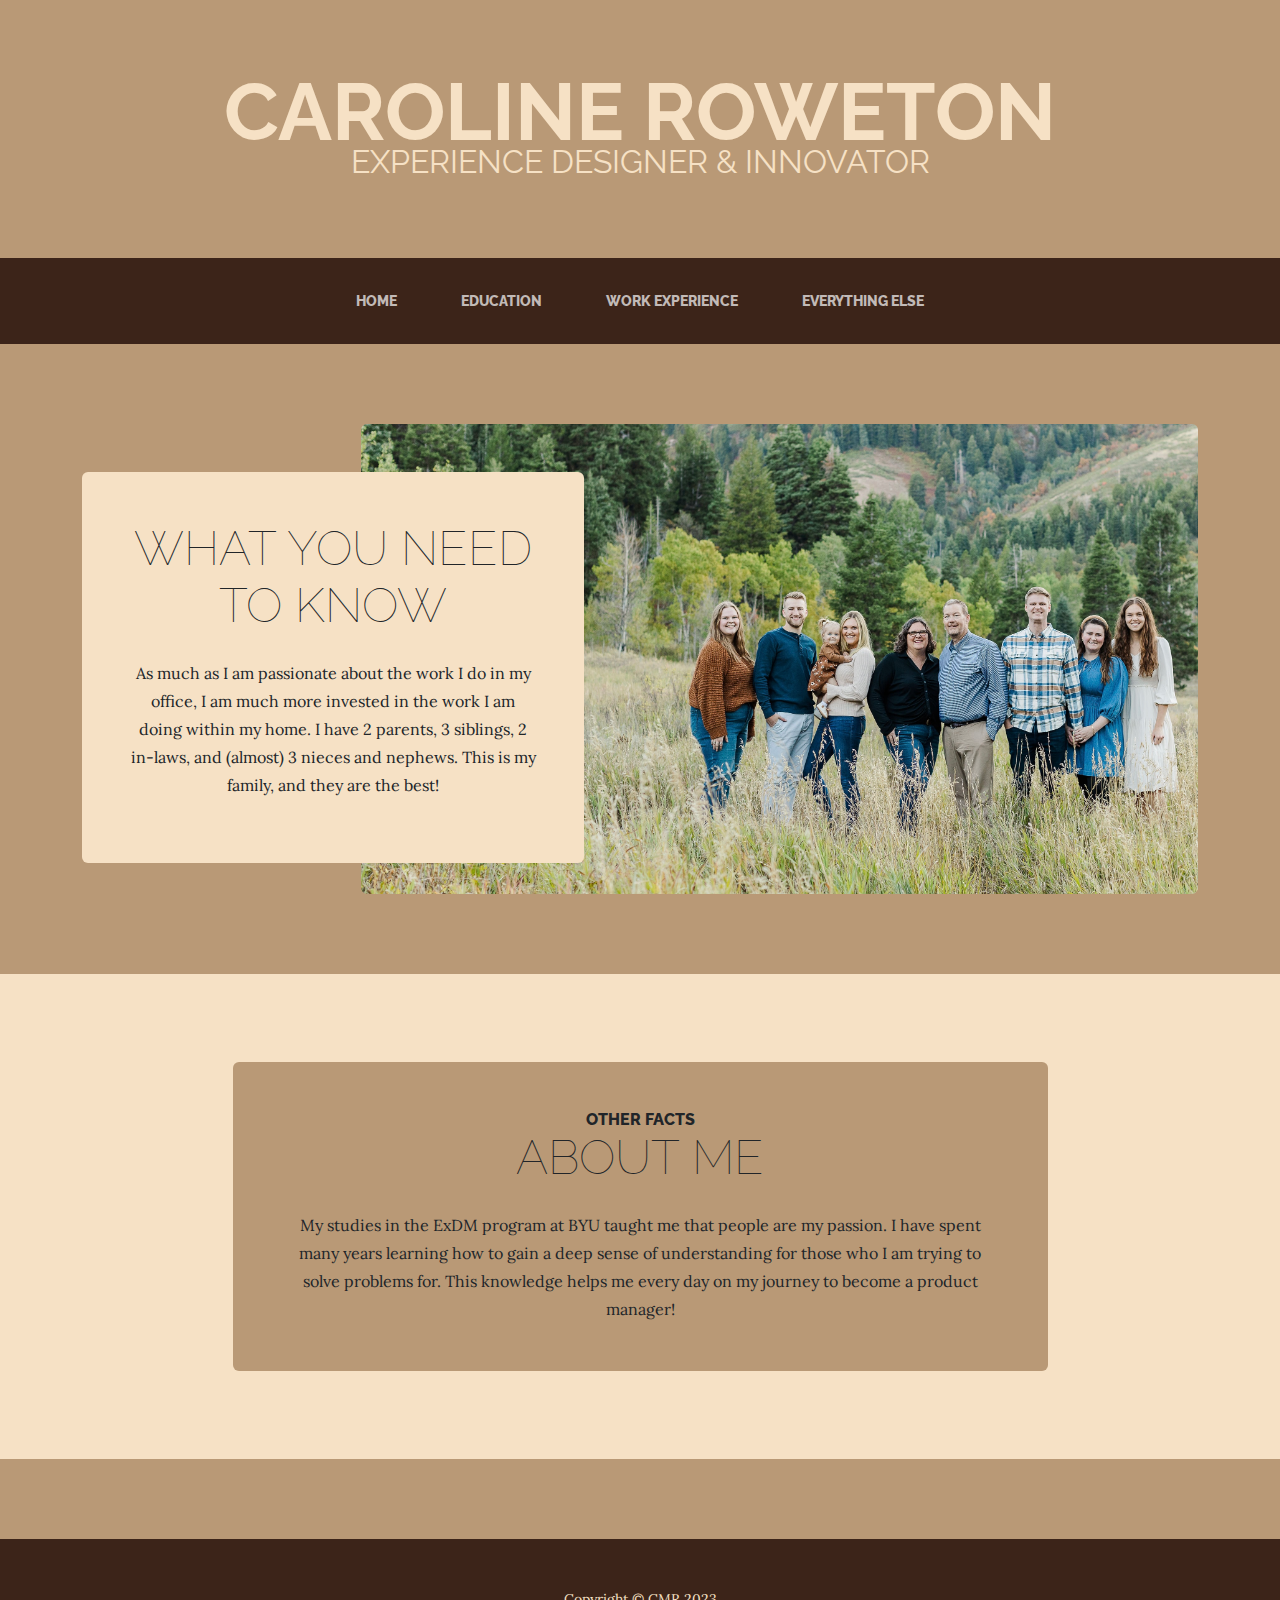
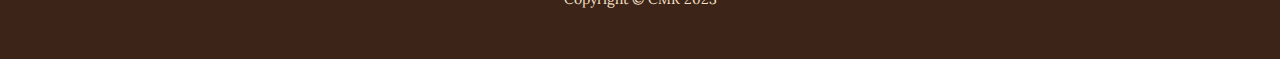
<file: index.html>
<!DOCTYPE html>
<html lang="en">
    <head>
        <meta charset="utf-8" />
        <meta name="viewport" content="width=device-width, initial-scale=1, shrink-to-fit=no" />
        <meta name="Caroline Roweton's Resume" content="Resume for Caroline Roweton with her experience and education" />
        <meta name="Caroline Roweton" content="" />
        <title>Caroline Roweton, Customer Success Manager, Smarty LLC</title>
        <link rel="icon" type="image/x-icon" href="assets/favicon.ico" />
        <!-- Google fonts-->
        <link href="https://fonts.googleapis.com/css?family=Raleway:100,100i,200,200i,300,300i,400,400i,500,500i,600,600i,700,700i,800,800i,900,900i" rel="stylesheet" />
        <link href="https://fonts.googleapis.com/css?family=Lora:400,400i,700,700i" rel="stylesheet" />
        <!-- Core theme CSS (includes Bootstrap)-->
        <link href="css/styles.css" rel="stylesheet" />
    </head>
    <body>
        <header>
            <h1 class="site-heading text-center text-faded d-none d-lg-block">
                <span class="site-heading-lower">Caroline Roweton</span>
                <br>
                <span class="site-heading-upper text-primary mb-3">Experience Designer & Innovator</span> <!-- -->
                
            </h1>
        </header>
        <!-- Navigation-->
        <nav class="navbar navbar-expand-lg navbar-dark py-lg-4" id="mainNav">
            <div class="container">
                <a class="navbar-brand text-uppercase fw-bold d-lg-none" href="index.html">Start Bootstrap</a>
                <button class="navbar-toggler" type="button" data-bs-toggle="collapse" data-bs-target="#navbarSupportedContent" aria-controls="navbarSupportedContent" aria-expanded="false" aria-label="Toggle navigation"><span class="navbar-toggler-icon"></span></button>
                    <div class="collapse navbar-collapse" id="navbarSupportedContent">
                        <ul class="navbar-nav mx-auto">
                            <li class="nav-item px-lg-4"><a class="nav-link text-uppercase" href="index.html">Home</a></li>
                            <li class="nav-item px-lg-4"><a class="nav-link text-uppercase" href="Education.html">Education</a></li>
                            <li class="nav-item px-lg-4"><a class="nav-link text-uppercase" href="Experience.html">Work Experience</a></li>
                            <li class="nav-item px-lg-4"><a class="nav-link text-uppercase" href="Skills.html">Everything Else</a></li>
                        </ul>
                    </div>
            </div>
        </nav>
        <section class="page-section clearfix">
            <div class="container">
                <div class="intro">
                    <img class="intro-img img-fluid mb-3 mb-lg-0 rounded" src="assets/img/familyy.jpg" alt="Caroline Roweton's family" />
                        <div class="intro-text left-0 text-center bg-faded p-5 rounded">
                            <h2 class="section-heading mb-4">
                             <!-- <span class="section-heading-upper">Fresh Coffee</span>-->
                                <span class="section-heading-lower">What you need to know</span>
                            </h2>
                                 <p class="mb-3">As much as I am passionate about the work I do in my office, I am much more invested in the work I am doing within my home. I have 2 parents, 3 siblings, 2 in-laws, and (almost) 3 nieces and nephews. This is my family, and they are the best!</p>
                         <!-- <div class="intro-button mx-auto"><a class="btn btn-primary btn-xl" href="#!">Visit Us Today!</a></div> -->
                        </div>
                </div>
            </div>
        </section>
        <section class="page-section cta">
            <div class="container">
                <div class="row">
                    <div class="col-xl-9 mx-auto">
                        <div class="cta-inner bg-faded2 text-center rounded">
                            <h2 class="section-heading mb-4">
                                <span class="section-heading-upper">Other Facts</span>
                                <span class="section-heading-lower">About Me</span>
                            </h2>
                                <p class="mb-0">My studies in the ExDM program at BYU taught me that people are my passion. I have spent many years learning how to gain a deep sense of understanding for those who I am trying to solve problems for. This knowledge helps me every day on my journey to become a product manager!</p>
                        </div>
                    </div>
                </div>
            </div>
        </section>

        <footer class="footer text-faded text-center py-5">
            <div class="container"><p class="m-0 small">Copyright &copy; CMR 2023</p></div>
        </footer>
        <!-- Bootstrap core JS-->
        <script src="https://cdn.jsdelivr.net/npm/bootstrap@5.2.3/dist/js/bootstrap.bundle.min.js"></script>
        <!-- Core theme JS-->
        <script src="js/scripts.js"></script>
    </body>
</html>
</file>
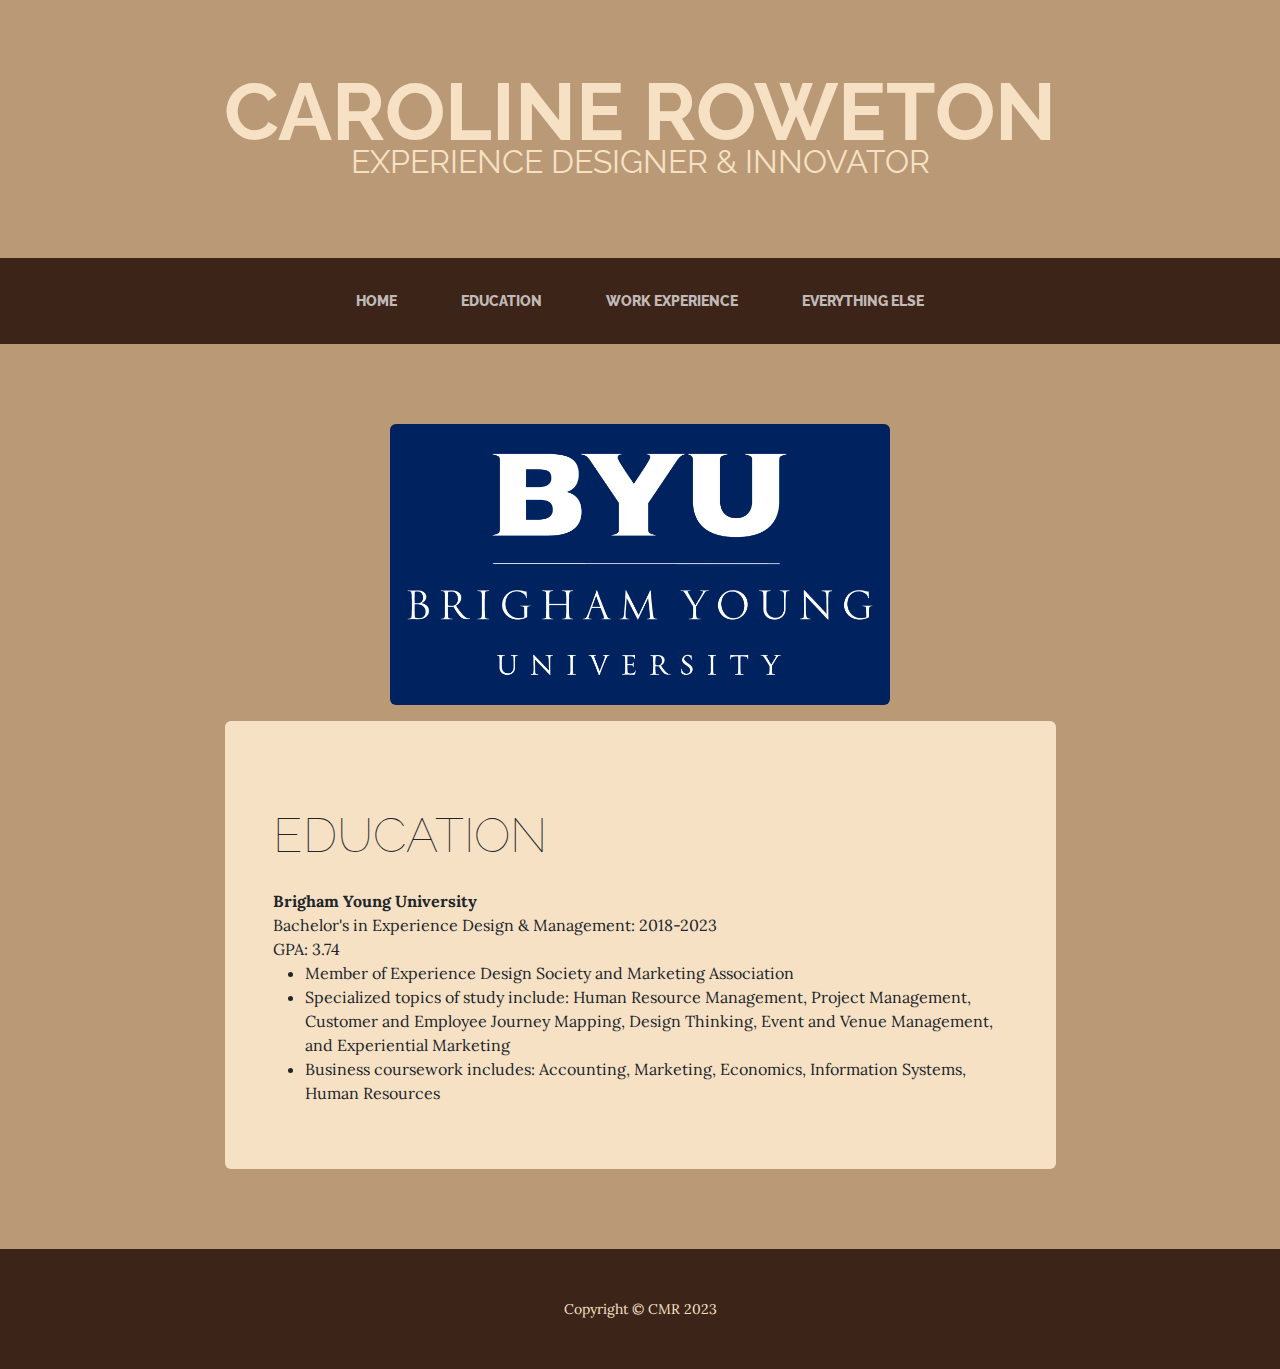
<file: Education.html>
<!DOCTYPE html>
<html lang="en">
    <head>
        <meta charset="utf-8" />
        <meta name="viewport" content="width=device-width, initial-scale=1, shrink-to-fit=no" />
        <meta name="Caroline Roweton's Resume" content="Resume for Caroline Roweton with her experience and education" />
        <meta name="Caroline Roweton" content="" />
        <title>Caroline Roweton, Customer Success Manager, Smarty LLC</title>
        <link rel="icon" type="image/x-icon" href="assets/favicon.ico" />
        <!-- Google fonts-->
        <link href="https://fonts.googleapis.com/css?family=Raleway:100,100i,200,200i,300,300i,400,400i,500,500i,600,600i,700,700i,800,800i,900,900i" rel="stylesheet" />
        <link href="https://fonts.googleapis.com/css?family=Lora:400,400i,700,700i" rel="stylesheet" />
        <!-- Core theme CSS (includes Bootstrap)-->
        <link href="css/styles.css" rel="stylesheet" />
    </head>
    <body>
        <header>
            <h1 class="site-heading text-center text-faded d-none d-lg-block">
                <span class="site-heading-lower">Caroline Roweton</span>
                <br>
                <span class="site-heading-upper text-primary mb-3">Experience Designer & Innovator</span>
            </h1>
        </header>
        <!-- Navigation-->
        <nav class="navbar navbar-expand-lg navbar-dark py-lg-4" id="mainNav">
            <div class="container">
                <a class="navbar-brand text-uppercase fw-bold d-lg-none" href="index.html">Start Bootstrap</a>
                <button class="navbar-toggler" type="button" data-bs-toggle="collapse" data-bs-target="#navbarSupportedContent" aria-controls="navbarSupportedContent" aria-expanded="false" aria-label="Toggle navigation"><span class="navbar-toggler-icon"></span></button>
                    <div class="collapse navbar-collapse" id="navbarSupportedContent">
                        <ul class="navbar-nav mx-auto">
                            <li class="nav-item px-lg-4"><a class="nav-link text-uppercase" href="index.html">Home</a></li>
                            <li class="nav-item px-lg-4"><a class="nav-link text-uppercase" href="Education.html">Education</a></li>
                            <li class="nav-item px-lg-4"><a class="nav-link text-uppercase" href="Experience.html">Work Experience</a></li>
                            <li class="nav-item px-lg-4"><a class="nav-link text-uppercase" href="Skills.html">Everything Else</a></li>
                        </ul>
                    </div>
            </div>
        </nav>
        <section class="page-section about-heading">
            <div class="container">
                <center> <img class="img-fluid rounded about-heading-img mb-3 mb-lg-0" src="assets/img/byu.png" i alt="BYU Logo" width="500px" height="100px"/> </center>
        
                <div class="about-heading-content">
                    <div class="row">
                        <div class="col-xl-9 col-lg-10 mx-auto">
                            <br>
                            <br>
                            <br>
                            <br>
                            <div class="bg-faded rounded p-5">
                                <h2 class="section-heading mb-4">
                                    <br>
                                   <!-- <span class="section-heading-upper">Strong Coffee, Strong Root</span> -->
                                    <span class="section-heading-lower">Education</span>
                                </h2> 
                                    <b>Brigham Young University</b>
                                    <br>
                                    Bachelor's in Experience Design & Management: 2018-2023
                                    <br>
                                    GPA: 3.74
                                </h2>
                                <ul>
                                    <li>Member of Experience Design Society and Marketing Association</li>
                                    <li>Specialized topics of study include: Human Resource Management, Project Management, Customer and Employee Journey Mapping, Design Thinking, Event and Venue Management, and Experiential Marketing</li>
                                    <li>Business coursework includes: Accounting, Marketing, Economics, Information Systems, Human Resources</li>
                                </ul>

                            </div>
                        </div>
                    </div>
                </div>
            </div>
        </section>
        <footer class="footer text-faded text-center py-5">
            <div class="container">
                <p class="m-0 small">Copyright &copy; CMR 2023</p>
            </div>
        </footer>
        <!-- Bootstrap core JS-->
        <script src="https://cdn.jsdelivr.net/npm/bootstrap@5.2.3/dist/js/bootstrap.bundle.min.js"></script>
        <!-- Core theme JS-->
        <script src="js/scripts.js"></script>
    </body>
</html>
</file>
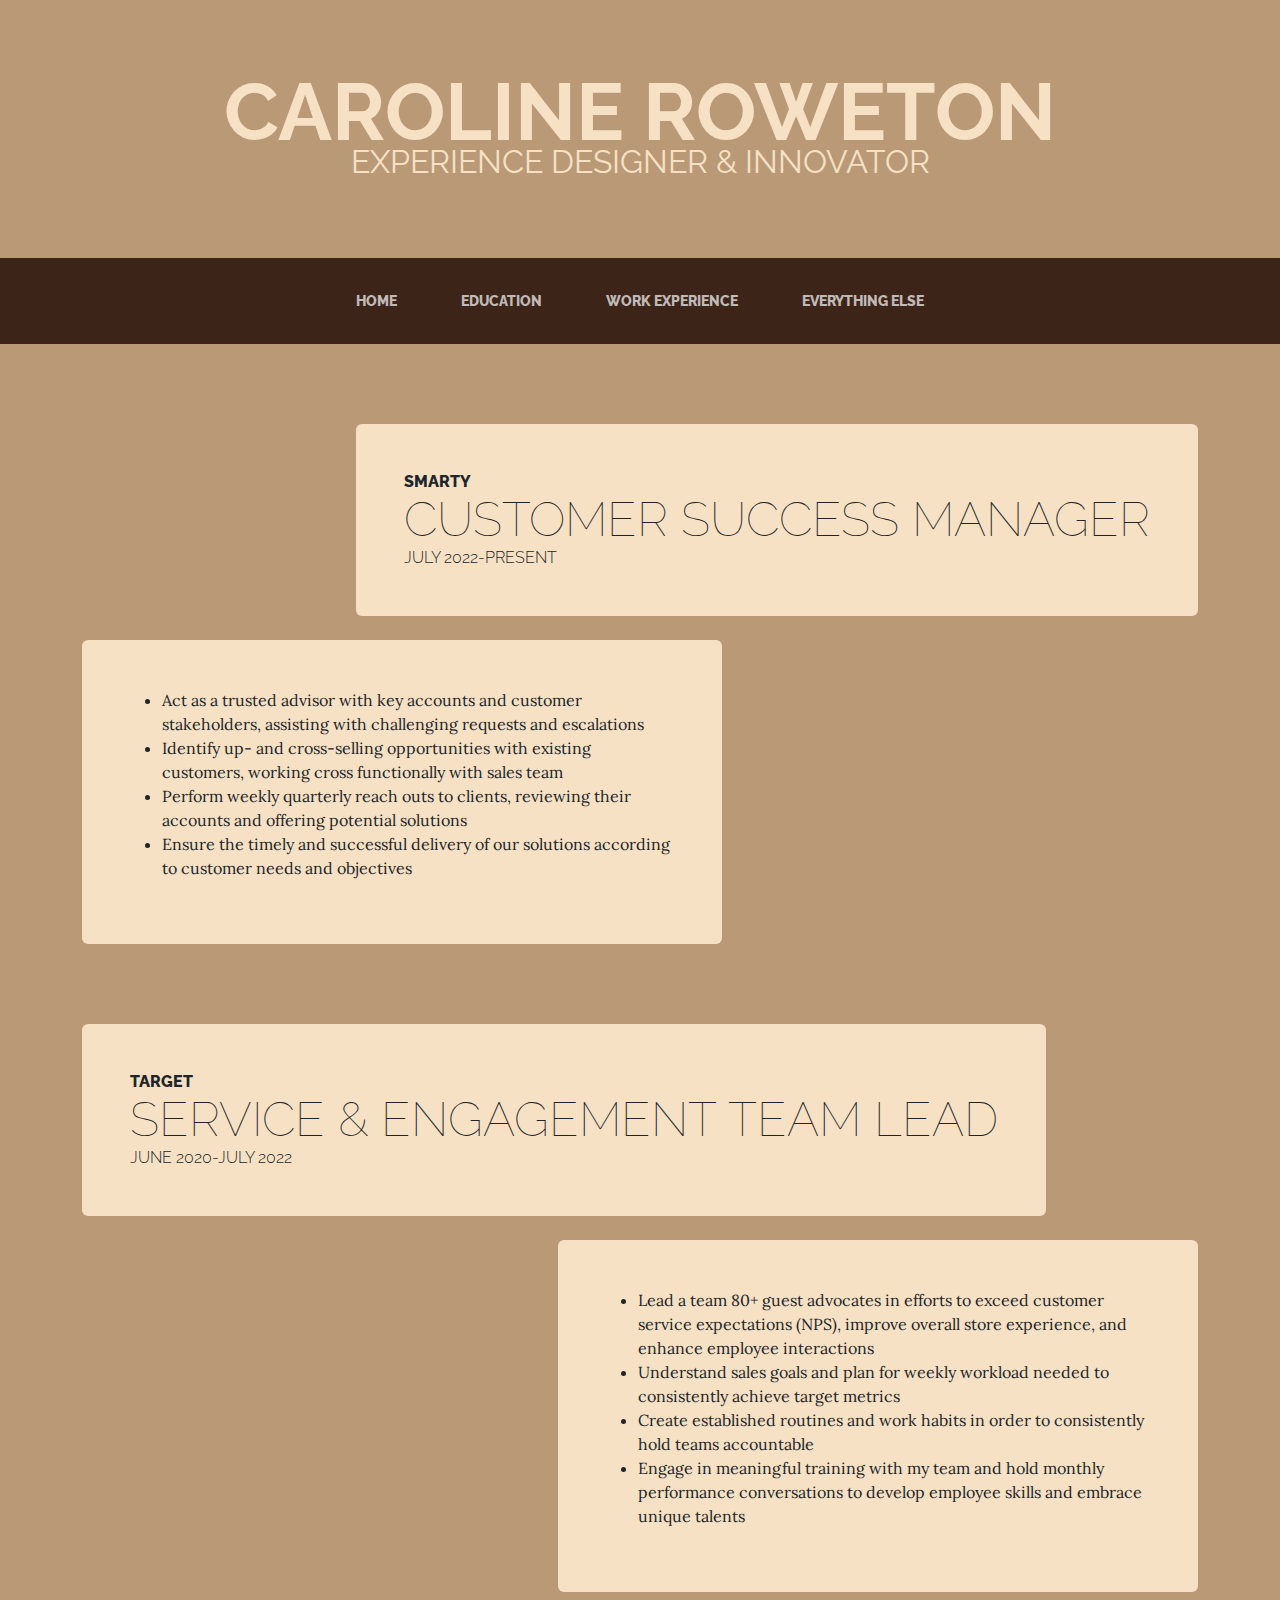
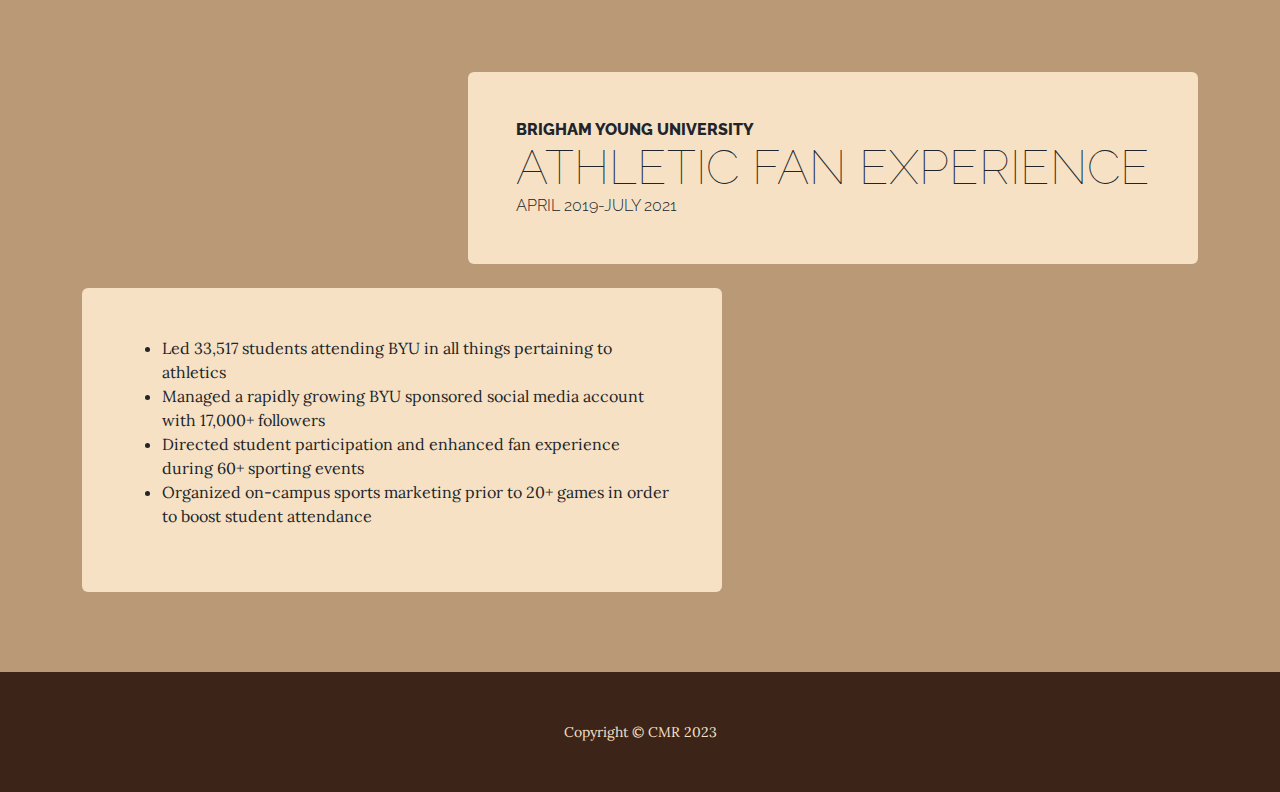
<file: Experience.html>
<!DOCTYPE html>
<html lang="en">
    <head>
        <meta charset="utf-8" />
        <meta name="viewport" content="width=device-width, initial-scale=1, shrink-to-fit=no" />
        <meta name="Caroline Roweton's Resume" content="Resume for Caroline Roweton with her experience and education" />
        <meta name="Caroline Roweton" content="" />
        <title>Caroline Roweton, Customer Success Manager, Smarty LLC</title>
        <link rel="icon" type="image/x-icon" href="assets/favicon.ico" />
        <!-- Google fonts-->
        <link href="https://fonts.googleapis.com/css?family=Raleway:100,100i,200,200i,300,300i,400,400i,500,500i,600,600i,700,700i,800,800i,900,900i" rel="stylesheet" />
        <link href="https://fonts.googleapis.com/css?family=Lora:400,400i,700,700i" rel="stylesheet" />
        <!-- Core theme CSS (includes Bootstrap)-->
        <link href="css/styles.css" rel="stylesheet" />
    </head>
    <body>
        <header>
            <h1 class="site-heading text-center text-faded d-none d-lg-block">
                <span class="site-heading-lower">Caroline Roweton</span>
                <br>
                <span class="site-heading-upper text-primary mb-3">Experience Designer & Innovator</span>
            </h1>
        </header>
        <!-- Navigation-->
        <nav class="navbar navbar-expand-lg navbar-dark py-lg-4" id="mainNav">
            <div class="container">
                <a class="navbar-brand text-uppercase fw-bold d-lg-none" href="index.html">Start Bootstrap</a>
                <button class="navbar-toggler" type="button" data-bs-toggle="collapse" data-bs-target="#navbarSupportedContent" aria-controls="navbarSupportedContent" aria-expanded="false" aria-label="Toggle navigation"><span class="navbar-toggler-icon"></span></button>
                <div class="collapse navbar-collapse" id="navbarSupportedContent">
                    <ul class="navbar-nav mx-auto">
                        <li class="nav-item px-lg-4"><a class="nav-link text-uppercase" href="index.html">Home</a></li>
                        <li class="nav-item px-lg-4"><a class="nav-link text-uppercase" href="Education.html">Education</a></li>
                        <li class="nav-item px-lg-4"><a class="nav-link text-uppercase" href="Experience.html">Work Experience</a></li>
                        <li class="nav-item px-lg-4"><a class="nav-link text-uppercase" href="Skills.html">Everything Else</a></li>
                    </ul>
                </div>
            </div>
        </nav>
        <section class="page-section">
            <div class="container">
                <div class="product-item">
                    <div class="product-item-title d-flex">
                        <div class="bg-faded p-5 d-flex ms-auto rounded">
                            <h2 class="section-heading mb-0">
                                <span class="section-heading-upper">Smarty</span>
                                <span class="section-heading-lower">Customer Success Manager</span>
                                <span class="section-heading-upper1">July 2022-Present </span>
                            </h2>
                        </div>
                    </div>
                        <br>
                        <br>
                        <br>
                        <br>
                        <br>
                   <!-- <img class="product-item-img mx-auto d-flex rounded img-fluid mb-3 mb-lg-0" src="assets/img/logo.svg" alt="..." /> -->
                    <div class="product-item-description d-flex me-auto">
                        <div class="bg-faded p-5 rounded">
                            <p class="mb-0">
                                <ul>
                                    <li>Act as a trusted advisor with key accounts and customer stakeholders,
                                        assisting with challenging requests and escalations</li>
                                        <li>Identify up- and cross-selling opportunities with existing customers, working
                                            cross functionally with sales team</li>
                                        <li>Perform weekly quarterly reach outs to clients, reviewing their accounts and
                                            offering potential solutions</li>
                                        <li>Ensure the timely and successful delivery of our solutions according to
                                            customer needs and objectives</li>
                                </ul>
                            </p>
                        </div>
                    </div>
                </div>
            </div>
        </section>
        <section class="page-section">
            <div class="container">
                <div class="product-item">
                    <div class="product-item-title d-flex">
                        <div class="bg-faded p-5 d-flex me-auto rounded">
                            <h2 class="section-heading mb-0">
                                <span class="section-heading-upper">Target</span>
                                <span class="section-heading-lower">Service & Engagement Team Lead</span>
                                <span class="section-heading-upper1">June 2020-July 2022 </span>


                                </span>
                            </h2>
                        </div>
                    </div>
                        <br>
                        <br>
                        <br>
                        <br>
                        <br>
                    
                    <!--<img class="product-item-img mx-auto d-flex rounded img-fluid mb-3 mb-lg-0" src="assets/img/products-02.jpg" alt="..." /> -->
                    <div class="product-item-description d-flex ms-auto">
                        <div class="bg-faded p-5 rounded">
                            <p class="mb-0">
                                <ul>
                                    <li> Lead a team 80+ guest advocates in efforts to exceed customer service
                                        expectations (NPS), improve overall store experience, and enhance employee interactions</li>
                                    <li>Understand sales goals and plan for weekly workload needed to consistently achieve target metrics</li>
                                    <li>Create established routines and work habits in order to consistently hold teams accountable</li>
                                    <li>Engage in meaningful training with my team and hold monthly performance conversations
                                        to develop employee skills and embrace unique talents</li>
                                </ul>
                            </p>
                        </div>
                    </div>
                </div>
            </div>
        </section>
        <section class="page-section">
            <div class="container">
                <div class="product-item">
                    <div class="product-item-title d-flex">
                        <div class="bg-faded p-5 d-flex ms-auto rounded">
                            <h2 class="section-heading mb-0">
                                <span class="section-heading-upper">Brigham Young University</span>
                                <span class="section-heading-lower">Athletic Fan Experience</span>
                                <span class="section-heading-upper1">April 2019-July 2021 </span>
                            </h2>
                        </div>
                    </div>
                        <br>
                        <br>
                        <br>
                        <br>
                        <br>
                   <!--<img class="product-item-img mx-auto d-flex rounded img-fluid mb-3 mb-lg-0" src="assets/img/products-03.jpg" alt="..." /> --> 
                    <div class="product-item-description d-flex me-auto">
                        <div class="bg-faded p-5 rounded">
                            <p class="mb-0">
                                <ul>
                                    <li>Led 33,517 students attending BYU in all things pertaining to athletics</li>
                                    <li>Managed a rapidly growing BYU sponsored social media account with 17,000+ followers</li>
                                    <li>Directed student participation and enhanced fan experience during 60+ sporting events</li>
                                    <li>Organized on-campus sports marketing prior to 20+ games in order to boost student attendance</li>
                                </ul>
                            </p>
                        </div>
                    </div>
                </div>
            </div>
        </section>
        <footer class="footer text-faded text-center py-5">
            <div class="container">
                <p class="m-0 small">Copyright &copy; CMR 2023</p>
            </div>
        </footer>
        <!-- Bootstrap core JS-->
        <script src="https://cdn.jsdelivr.net/npm/bootstrap@5.2.3/dist/js/bootstrap.bundle.min.js"></script>
        <!-- Core theme JS-->
        <script src="js/scripts.js"></script>
    </body>
</html>
</file>
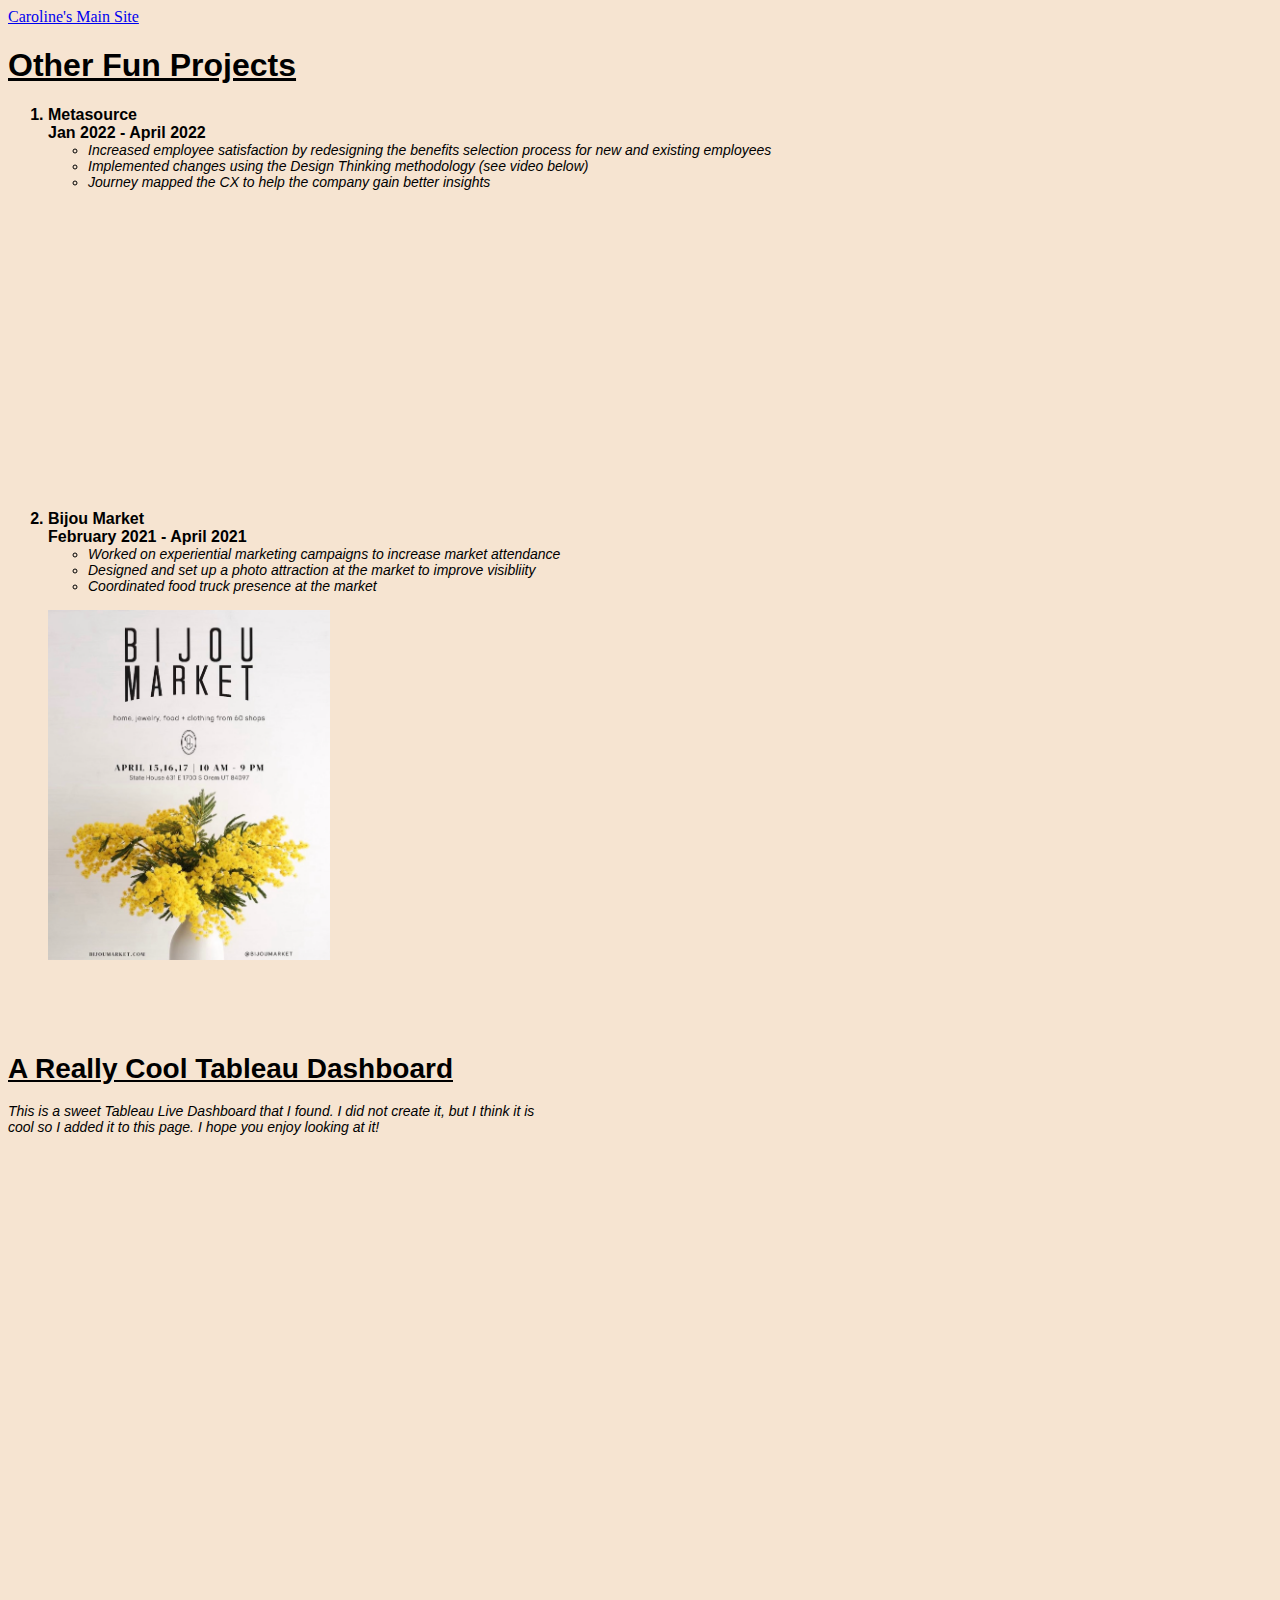
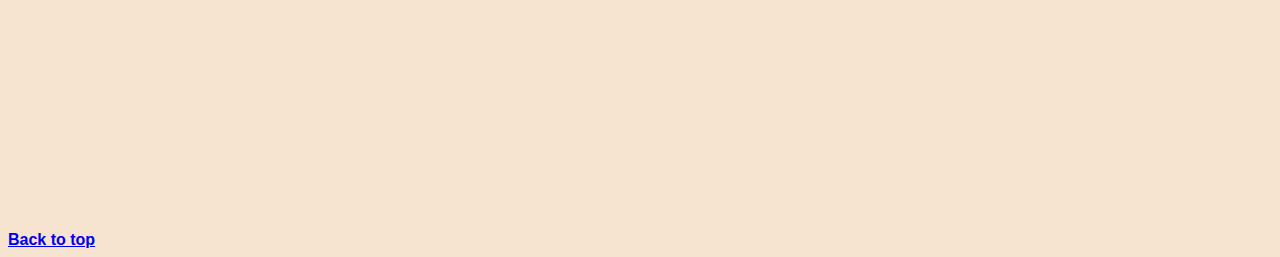
<file: scratchh.html>
<!DOCTYPE html>
<html lang="en">
<head>
    <meta charset="UTF-8">
    <meta http-equiv="X-UA-Compatible" content="IE=edge">
    <meta name="viewport" content="width=device-width, initial-scale=1.0">
    <title>Caroline Roweton's Resume</title>
            <!--Linking-->
    <nav>
        <link href="css/special.css" rel="stylesheet">
        <a href="index.html">Caroline's Main Site</a>
    </nav>
</head>
    <!--Background color-->
<body class="homebg">

     <div class="title">
        <h1>Other Fun Projects</h1>
    </div> 
        <!--Listing my fun projects-->
    <div class="listheader">
         <ol> 
            <li>Metasource
                <br>
                Jan 2022 - April 2022
                <ul class="list">
                    <li>Increased employee satisfaction by redesigning the benefits selection process for new and existing employees </li>
                    <li>Implemented changes using the Design Thinking methodology (see video below)</li>
                    <li>Journey mapped the CX to help the company gain better insights</li>
                    <br>
                </ul>
            </li>
                         <!--Embedded Youtube video-->
                    <iframe width="500" height="282" src="https://www.youtube.com/embed/_r0VX-aU_T8" title="YouTube video player" frameborder="0" allow="accelerometer; autoplay; clipboard-write; encrypted-media; gyroscope; picture-in-picture; web-share" allowfullscreen></iframe>
                    <br>
                    <br>
            <li> Bijou Market
                    <br>
                    February 2021 - April 2021
                <ul class="list">
                    <li >Worked on experiential marketing campaigns to increase market attendance</li>
                    <li>Designed and set up a photo attraction at the market to improve visibliity</li>
                    <li>Coordinated food truck presence at the market</li>
                    <br>
                </ul>

            </li>
                            <!--Image-->
                    <img width="282" height="350" src="assets/img/Bijou.png" alt="Bijou Market">
        </ol>
                <!--Creating aesthetic space-->
            <br>
            <br>
            <br>
    </div>

             <!--Introduce tab dashboard-->
    <div class="list">   
            <h1 class="title">A Really Cool Tableau Dashboard</h1>

            <p>
            This is a sweet Tableau Live Dashboard that I found. I did not create it, but I think it is
            <br>
            cool so I added it to this page. I hope you enjoy looking at it!
            </p>

                    <!--Tableau-->
        <div class='tableauPlaceholder' id='viz1682312540588' style='position: relative'>
            <noscript>
                <a href='#'>
                    <img alt='BankHolidays ' src='https:&#47;&#47;public.tableau.com&#47;static&#47;images&#47;Ma&#47;MakeoverMonday-Week44-BankHolidays_16823123967590&#47;BankHolidays&#47;1_rss.png' style='border: none' />
                </a>
            </noscript>

            <object class='tableauViz'  style='display:none;'>
                <param name='host_url' value='https%3A%2F%2Fpublic.tableau.com%2F' /> 
                <param name='embed_code_version' value='3' />
                <param name='site_root' value='' />
                <param name='name' value='MakeoverMonday-Week44-BankHolidays_16823123967590&#47;BankHolidays' />
                <param name='tabs' value='no' />
                <param name='toolbar' value='yes' />
                <param name='static_image' value='https:&#47;&#47;public.tableau.com&#47;static&#47;images&#47;Ma&#47;MakeoverMonday-Week44-BankHolidays_16823123967590&#47;BankHolidays&#47;1.png' />
                <param name='animate_transition' value='yes' />
                <param name='display_static_image' value='yes' />
                <param name='display_spinner' value='yes' />
                <param name='display_overlay' value='yes' />
                <param name='display_count' value='yes' />
                <param name='language' value='en-US' />
                <param name='filter' value='publish=yes' />
            </object>
        </div>                
            <script type='text/javascript'>
                var divElement = document.getElementById('viz1682312540588');                  
                var vizElement = divElement.getElementsByTagName('object')[0];                    
                    vizElement.style.width='1000px';vizElement.style.height='1027px';                    
                var scriptElement = document.createElement('script');                    
                    scriptElement.src = 'https://public.tableau.com/javascripts/api/viz_v1.js';                    
                    vizElement.parentNode.insertBefore(scriptElement, vizElement);                
            </script>
    </div> 
         <!--on page anchor-->
    <div class="anchor">
                <p>&nbsp;</p>
                <p>&nbsp;</p>
                <p>&nbsp;</p>
                <p>&nbsp;</p>
                <p>&nbsp;</p>
                <p>&nbsp;</p>
                <p>&nbsp;</p>
                <p>&nbsp;</p>
                <p>&nbsp;</p>
                <p>&nbsp;</p>
                <p>&nbsp;</p>
                <p>&nbsp;</p>
                <p>&nbsp;</p>
                <p>&nbsp;</p>
                <p>&nbsp;</p>
                <p>&nbsp;</p>
                <p>&nbsp;</p>
                <p>&nbsp;</p>
                <p>&nbsp;</p>
                <p>&nbsp;</p>
      
            <a href="#top">Back to top</a>
    
    </div>
</body>
</html>
</file>
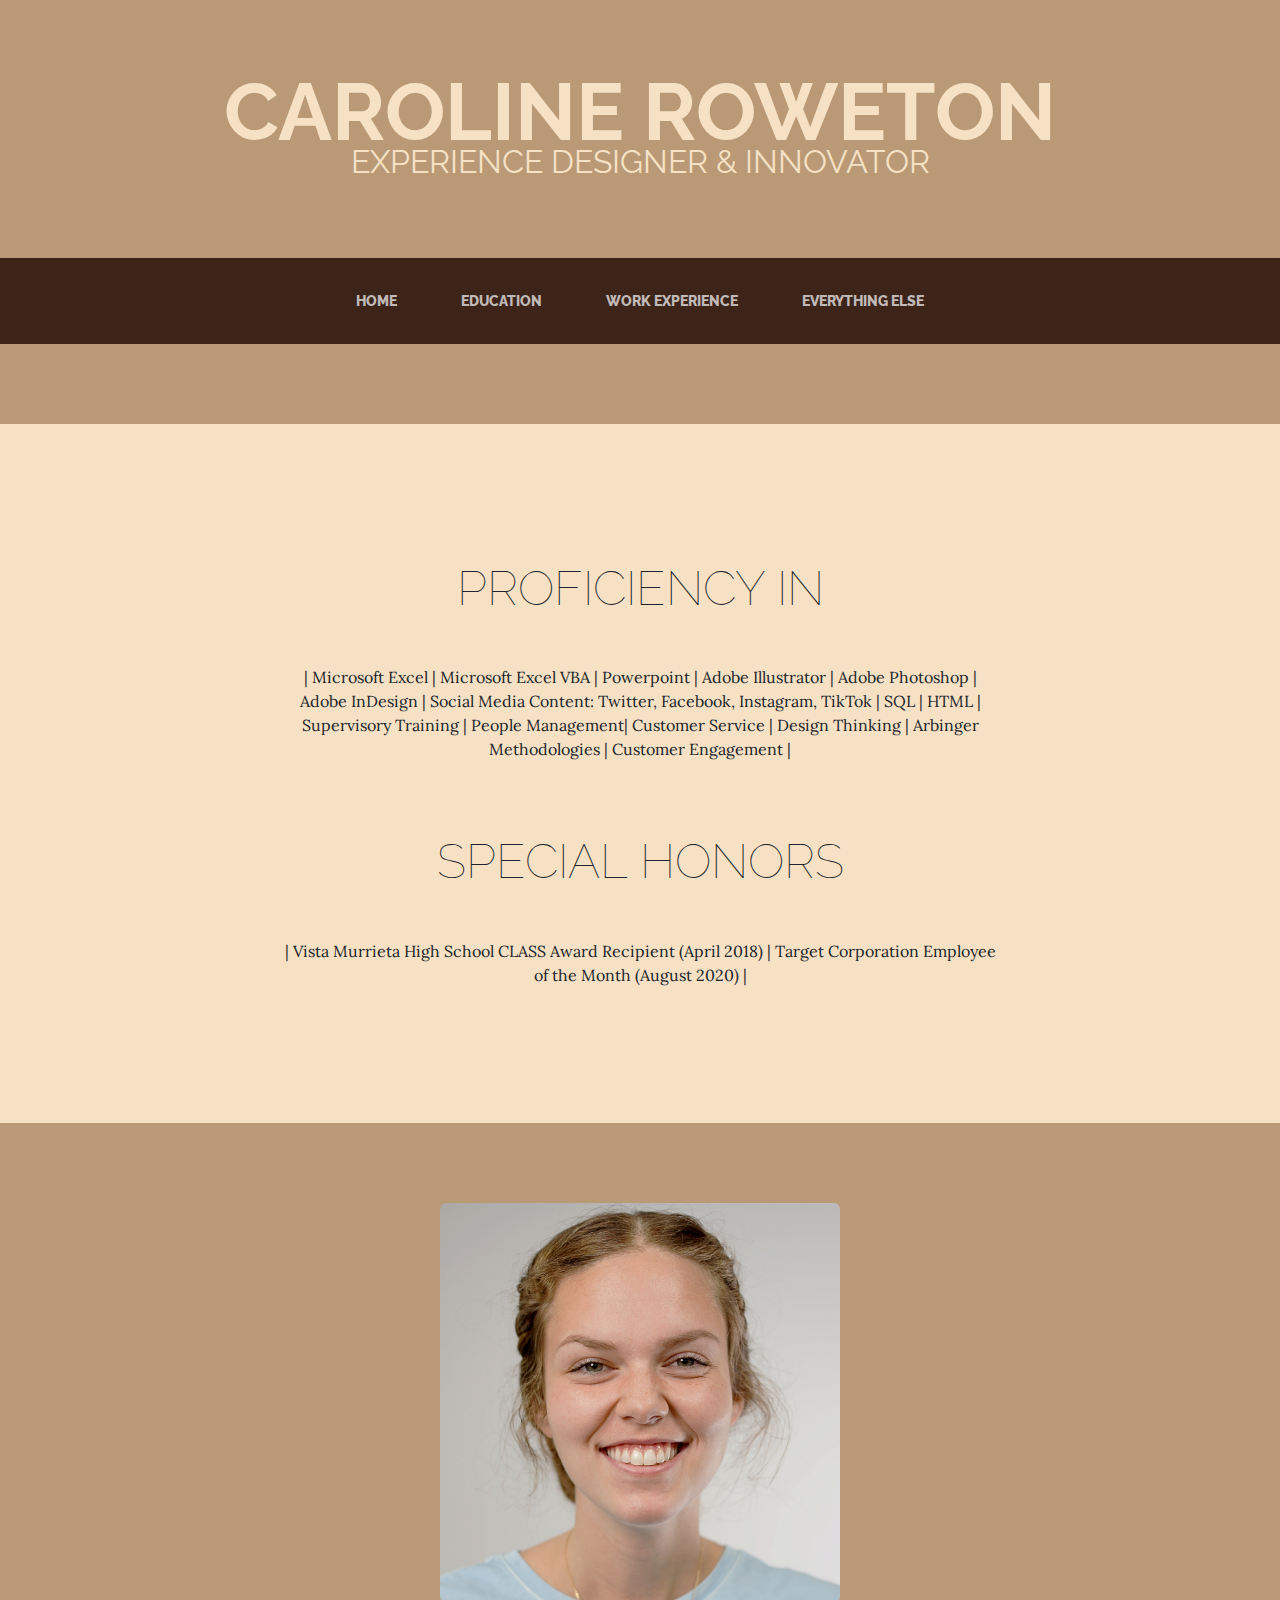
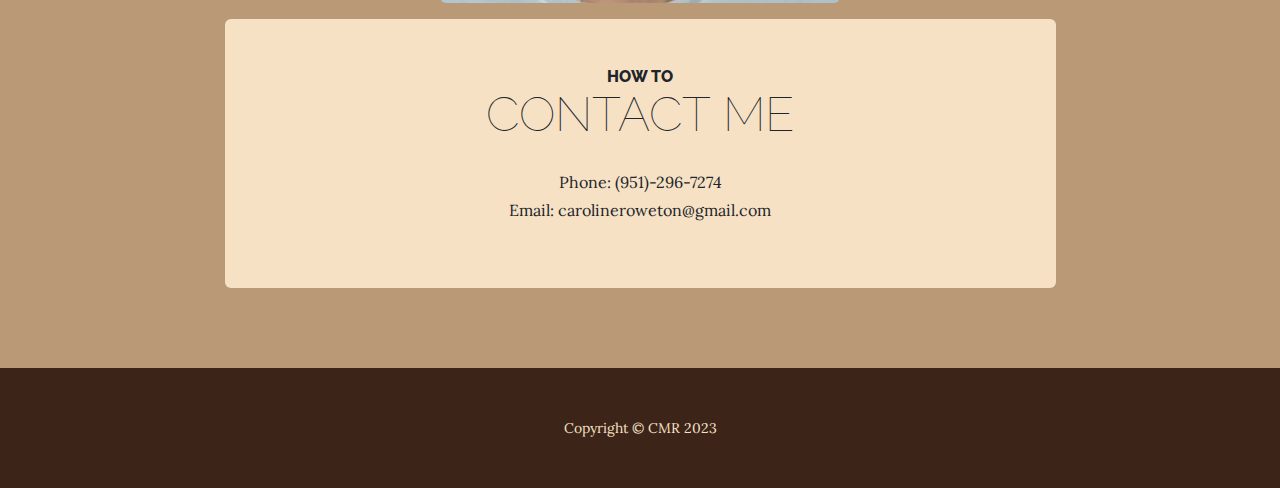
<file: Skills.html>
<!DOCTYPE html>
<html lang="en">
    <head>
        <meta charset="utf-8" />
        <meta name="viewport" content="width=device-width, initial-scale=1, shrink-to-fit=no" />
        <meta name="Caroline Roweton's Resume" content="Resume for Caroline Roweton with her experience and education" />
        <meta name="Caroline Roweton" content="" />
        <title>Caroline Roweton, Customer Success Manager, Smarty LLC</title>
        <link rel="icon" type="image/x-icon" href="assets/favicon.ico" />
        <!-- Google fonts-->
        <link href="https://fonts.googleapis.com/css?family=Raleway:100,100i,200,200i,300,300i,400,400i,500,500i,600,600i,700,700i,800,800i,900,900i" rel="stylesheet" />
        <link href="https://fonts.googleapis.com/css?family=Lora:400,400i,700,700i" rel="stylesheet" />
        <!-- Core theme CSS (includes Bootstrap)-->
        <link href="css/styles.css" rel="stylesheet" />
    </head>
    <body>
        <header>
            <h1 class="site-heading text-center text-faded d-none d-lg-block">
                <span class="site-heading-lower">Caroline Roweton</span>
                <br>
                <span class="site-heading-upper text-primary mb-3">Experience Designer & Innovator</span>
            </h1>
        </header>
        <!-- Navigation-->
        <nav class="navbar navbar-expand-lg navbar-dark py-lg-4" id="mainNav">
            <div class="container">
                <a class="navbar-brand text-uppercase fw-bold d-lg-none" href="index.html">Start Bootstrap</a>
                <button class="navbar-toggler" type="button" data-bs-toggle="collapse" data-bs-target="#navbarSupportedContent" aria-controls="navbarSupportedContent" aria-expanded="false" aria-label="Toggle navigation"><span class="navbar-toggler-icon"></span></button>
                    <div class="collapse navbar-collapse" id="navbarSupportedContent">
                        <ul class="navbar-nav mx-auto">
                            <li class="nav-item px-lg-4"><a class="nav-link text-uppercase" href="index.html">Home</a></li>
                            <li class="nav-item px-lg-4"><a class="nav-link text-uppercase" href="Education.html">Education</a></li>
                            <li class="nav-item px-lg-4"><a class="nav-link text-uppercase" href="Experience.html">Work Experience</a></li>
                            <li class="nav-item px-lg-4"><a class="nav-link text-uppercase" href="Skills.html">Everything Else</a></li>
                        </ul>
                    </div>
            </div>
        </nav>
        <section class="page-section cta">
            <div class="container">
                <div class="row">
                    <div class="col-xl-9 mx-auto">
                        <div class="cta-inner bg-faded text-center rounded">
                            <h2 class="section-heading mb-5">
                                <!-- <span class="section-heading-upper">Come On In</span> -->
                                <span class="section-heading-lower">Proficiency in</span>
                            </h2>
                          <!--  <ul </ul> class="list-unstyled list-hours mb-5 text-left mx-auto">
                                <li class="list-unstyled-item list-hours-item d-flex">
                                    Sunday
                                    <span class="ms-auto">Closed</span>
                                </li>  -->
                                <li class="list-unstyled-item list-hours-item d-flex">
                                   | Microsoft Excel | Microsoft Excel VBA | Powerpoint | Adobe Illustrator | Adobe Photoshop | Adobe InDesign | Social Media Content: Twitter, Facebook, Instagram, TikTok | SQL | HTML | Supervisory Training | People Management| Customer Service | Design Thinking | Arbinger Methodologies | Customer Engagement |
                                    <!-- <span class="ms-auto">7:00 AM to 8:00 PM</span> -->
                                </li>

                                <br>
                                <br>
                                <br>
                                <h2 class="section-heading mb-5">
                                    <span class="section-heading-lower">Special Honors</span>
                                </h2>
                                <li class="list-unstyled-item list-hours-item d-flex">
                                    | Vista Murrieta High School CLASS Award Recipient (April 2018) | Target Corporation Employee of the Month (August 2020) |
                                    <!-- <span class="ms-auto">7:00 AM to 8:00 PM</span>
                                </li>
                                <li class="list-unstyled-item list-hours-item d-flex">
                                    Wednesday
                                    <span class="ms-auto">7:00 AM to 8:00 PM</span>
                                </li>
                                <li class="list-unstyled-item list-hours-item d-flex">
                                    Thursday
                                    <span class="ms-auto">7:00 AM to 8:00 PM</span>
                                </li>
                                <li class="list-unstyled-item list-hours-item d-flex">
                                    Friday
                                    <span class="ms-auto">7:00 AM to 8:00 PM</span> -->
                                </li>
                               <!-- <li class="list-unstyled-item list-hours-item d-flex">
                                    Saturday
                                    <span class="ms-auto">9:00 AM to 5:00 PM</span>
                                </li>
                            </ul> -->
                           <!-- <p class="address mb-5">
                                <em>
                                    <strong>1116 Orchard Street</strong>
                                    <br />
                                    Golden Valley, Minnesota
                                </em>
                            </p>
                            <p class="mb-0">
                                <small><em>Call Anytime</em></small>
                                <br />
                                (317) 585-8468
                            </p> -->
                        </div>
                    </div>
                </div>
            </div>
        </section>
        <section class="page-section about-heading">
            <div class="container" style="text-align: center;">
               <!-- <img class="img-fluid rounded about-heading-img mb-3 mb-lg-0 picture" src="assets/img/1200x1200-Caroline-Roweton-Headshot.png" alt="..." /> -->
                 <img class="img-fluid rounded about-heading-img mb-3 mb-lg-0 picture" src="assets/img/1200x1200-Caroline-Roweton-Headshot.png" alt="Caroline Roweton Headshot" />
                 <br>
                 <br>
                 <br>
                 <br>
                 <br>
               <div class="about-heading-content">
                    <div class="row">
                        <div class="col-xl-9 col-lg-10 mx-auto">
                            <div class="bg-faded rounded p-5">
                                <h2 class="section-heading mb-4">
                                    <span class="section-heading-upper">How to</span>
                                    <span class="section-heading-lower">Contact me</span>
                                </h2>
                                <p>
                                    Phone: (951)-296-7274
                                    <br>
                                    Email: carolineroweton@gmail.com
                                    <br>
                                </p>
                               <!-- <p class="mb-0">
                                    We guarantee that you will fall in
                                    <em>lust</em>
                                    with our decadent blends the moment you walk inside until you finish your last sip. Join us for your daily routine, an outing with friends, or simply just to enjoy some alone time.
                                </p> -->
                            </div>
                        </div>
                    </div>
                </div>
            </div>
        </section>
        <footer class="footer text-faded text-center py-5">
            <div class="container">
                <p class="m-0 small">Copyright &copy; CMR 2023</p>
            </div>
        </footer>
        <!-- Bootstrap core JS-->
        <script src="https://cdn.jsdelivr.net/npm/bootstrap@5.2.3/dist/js/bootstrap.bundle.min.js"></script>
        <!-- Core theme JS-->
        <script src="js/scripts.js"></script>
    </body>
</html>
</file>
<file: css/special.css>
.homebg {
    background-color: #F6E4D1;
}

.list {
font-family: Arial, Helvetica, sans-serif;
font-size: 14px;
font-style: italic;
font-weight: normal;

}

.listheader {
    font-family: Arial, Helvetica, sans-serif;
    font-size: 16px;
    font-weight: bold;
    color: #000000;
    }

    .title {
        font-family: Arial, Helvetica, sans-serif;
        color: #000000;
        text-decoration: underline;
        font-style: normal;
    }

    .anchor {
        font-family: Arial, Helvetica, sans-serif;
        color: gray;
        font-weight: 700;
    }
</file>
